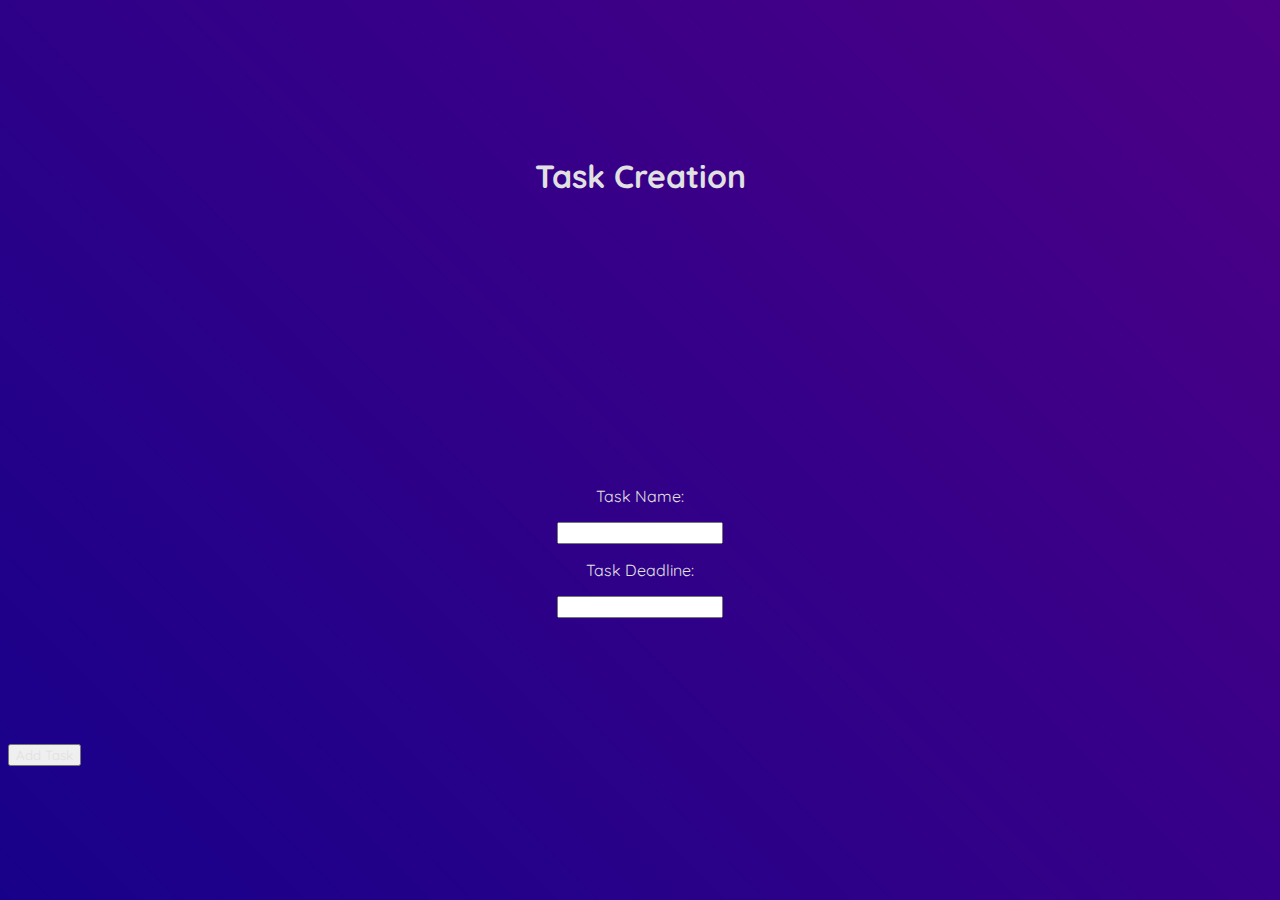
<file: AddTaskPage/index.html>
<!DOCTYPE html>
<html lang="en">
	<head>
		<meta charset="UTF-8">
        <meta name="viewport" content="width=device-width, initial-scale=1.0">
		<title>Task Creation</title>
		<link rel="shortcut icon" href="../Img/image.png" type="image/x-icon">
        <link href="https://fonts.googleapis.com/css2?family=Quicksand:wght@300;400;500&display=swap" rel="stylesheet"> 
        <link rel="stylesheet" href="https://cdn.jsdelivr.net/npm/bootstrap@4.5.3/dist/css/bootstrap.min.css" integrity="sha384-TX8t27EcRE3e/ihU7zmQxVncDAy5uIKz4rEkgIXeMed4M0jlfIDPvg6uqKI2xXr2" crossorigin="anonymous">
        <link rel="stylesheet" href="https://use.fontawesome.com/releases/v5.15.1/css/all.css" integrity="sha384-vp86vTRFVJgpjF9jiIGPEEqYqlDwgyBgEF109VFjmqGmIY/Y4HV4d3Gp2irVfcrp" crossorigin="anonymous">
        <link rel="stylesheet" href="style.css">
        <script src="https://code.jquery.com/jquery-3.5.1.js" integrity="sha256-QWo7LDvxbWT2tbbQ97B53yJnYU3WhH/C8ycbRAkjPDc=" crossorigin="anonymous"></script>
		<!-- ADD OTHER HEADER FILES-->
	</head>

	<body>
		<div class="section_title" id="body">
			<h1>Task Creation</h1>
		</div>
		<div class="inputpage_body" id="body"> <!-- HOW TO GROUP THESE FOUR ELEMENTS INTO DIVS?-->
			<p>Task Name:</p>
			<input id="task-input" />
			<p>Task Deadline:</p>
			<input id="deadline-input" />
		</div>
		<button class="inputpage_body" id="add-task-button">Add Task</button>
	</body>
	<script src="https://code.jquery.com/jquery-3.5.1.slim.min.js" integrity="sha384-DfXdz2htPH0lsSSs5nCTpuj/zy4C+OGpamoFVy38MVBnE+IbbVYUew+OrCXaRkfj" crossorigin="anonymous"></script>
    <script src="https://cdn.jsdelivr.net/npm/bootstrap@4.5.3/dist/js/bootstrap.bundle.min.js" integrity="sha384-ho+j7jyWK8fNQe+A12Hb8AhRq26LrZ/JpcUGGOn+Y7RsweNrtN/tE3MoK7ZeZDyx" crossorigin="anonymous"></script>
    <script src="script.js"></script>
</html>
</file>
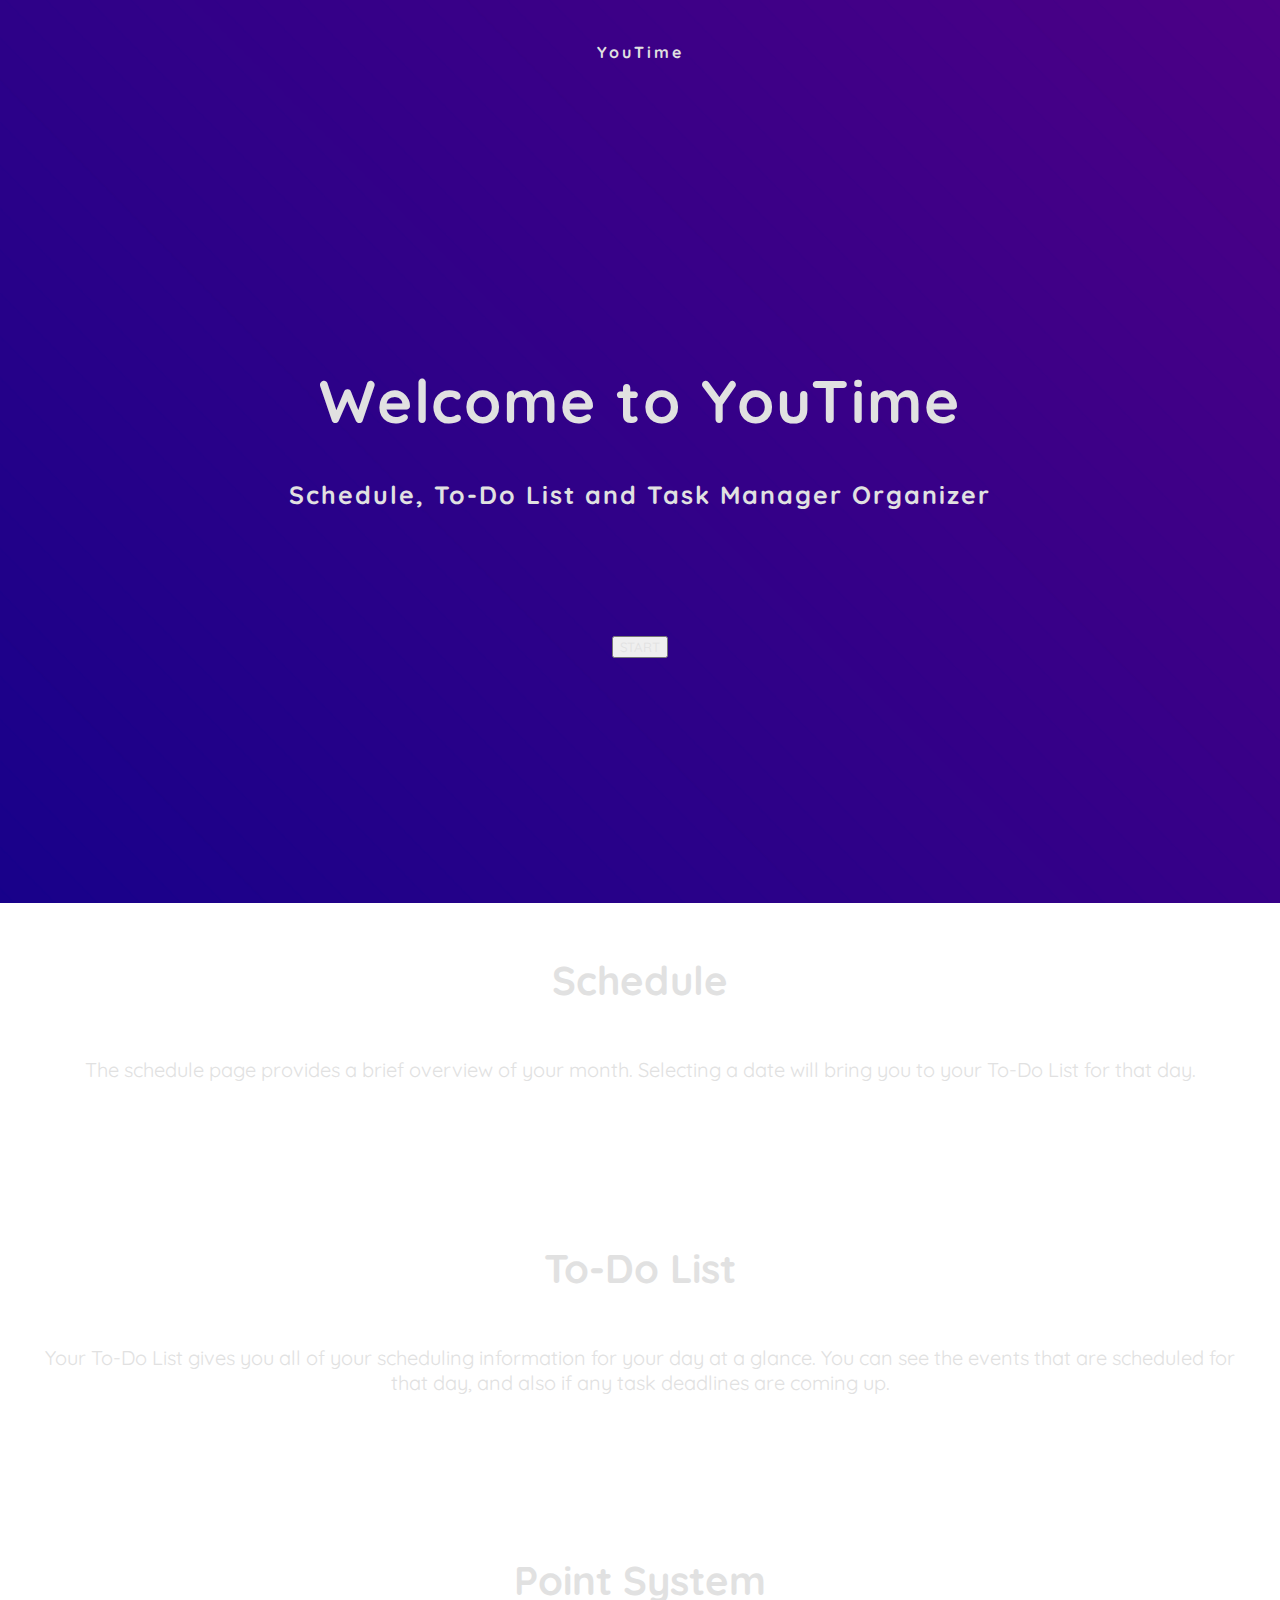
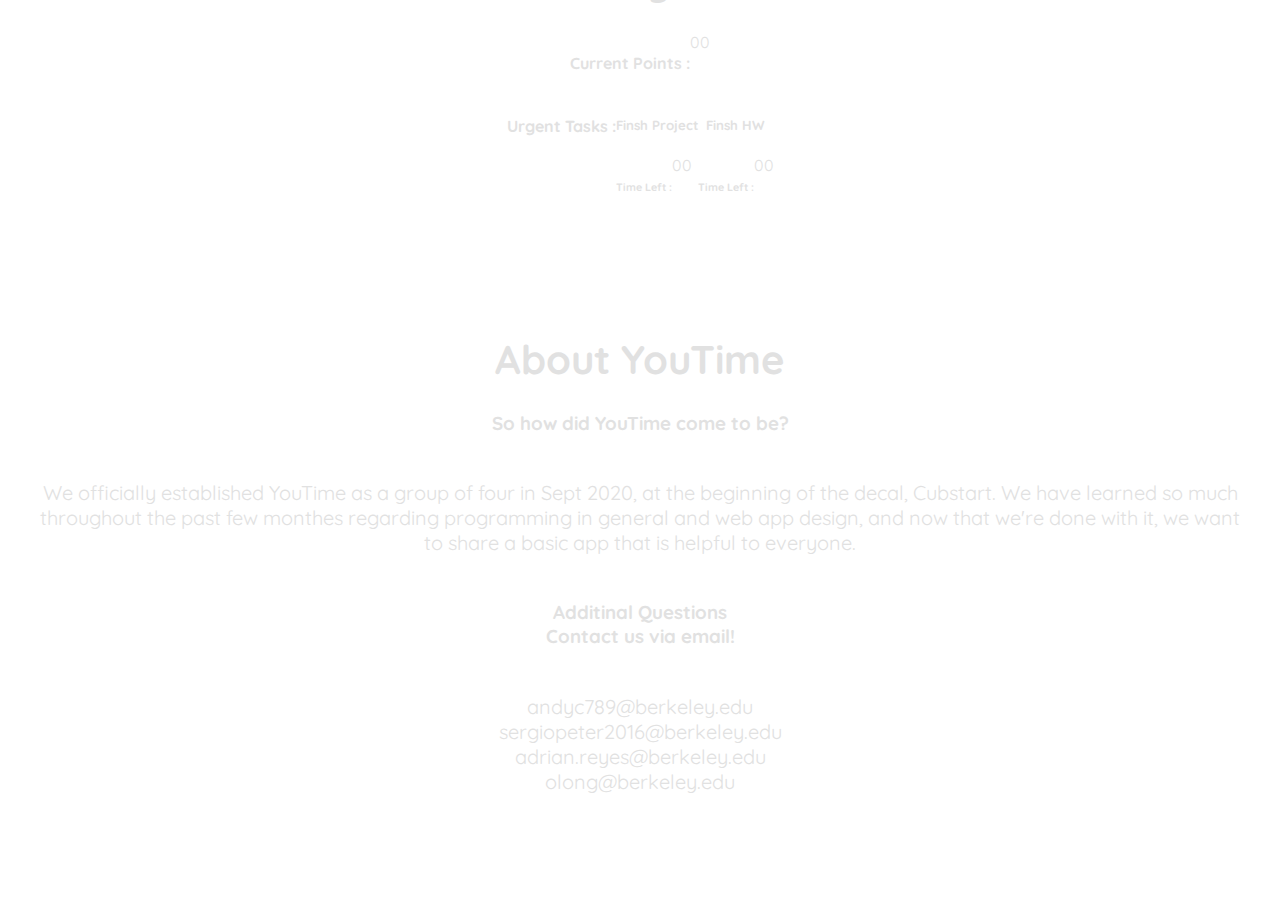
<file: HomePage/index.html>
<!DOCTYPE html>

<html lang="en">
    <head>
        <meta charset="UTF-8">
        <meta name="viewport" content="width=device-width, initial-scale=1.0">
        <title>YouTime</title>
        <link rel="shortcut icon" href="../Img/image.png" type="image/x-icon">
        <link href="https://fonts.googleapis.com/css2?family=Quicksand:wght@300;400;500&display=swap" rel="stylesheet"> 
        <link rel="stylesheet" href="https://cdn.jsdelivr.net/npm/bootstrap@4.5.3/dist/css/bootstrap.min.css" integrity="sha384-TX8t27EcRE3e/ihU7zmQxVncDAy5uIKz4rEkgIXeMed4M0jlfIDPvg6uqKI2xXr2" crossorigin="anonymous">
        <link rel="stylesheet" href="https://use.fontawesome.com/releases/v5.15.1/css/all.css" integrity="sha384-vp86vTRFVJgpjF9jiIGPEEqYqlDwgyBgEF109VFjmqGmIY/Y4HV4d3Gp2irVfcrp" crossorigin="anonymous">
        <link rel="stylesheet" href="style.css">
        <script src="https://code.jquery.com/jquery-3.5.1.js" integrity="sha256-QWo7LDvxbWT2tbbQ97B53yJnYU3WhH/C8ycbRAkjPDc=" crossorigin="anonymous"></script>
    </head>
    <body>
<!-- 
    The Scroll cirlces indecating where you are in respect to the page hieght 
        <div class="scroll">
            <i class="fas fa-circle"></i>
            <i class="far fa-circle"></i>
            <i class="far fa-circle"></i>
            <i class="far fa-circle"></i>
        </div> 
-->

        <div class="content">
                <div id="header">
                    <h4>YouTime</h4>
                    <i class="fas fa-bars"></i>
                </div>

            <!-- First Section -->
            <div class="section_one">
                <div class="container" id="body">
                    <div class="container" id="main-text">
                        <h1>Welcome to YouTime</h1>
                        <h3>Schedule, To-Do List and Task Manager Organizer</h3>
                    </div>
                    <button type="button" class="btn btn-outline-success btn-lg" >START</button>
                    <!-- <span class="scroll_icon">
                        <i class="fas fa-caret-down fa-4x" style="visibility: hidden"></i>        
                    </span> -->
                </div>
            </div>

            <!-- Second Section -->
            <div class="section_two">
                <div class="container">
                    <h1>Schedule</h1>
                    <p>The schedule page provides a brief overview of your month. Selecting a date will bring you to your To-Do List for that day.</p>
                </div>
            </div>

            <!-- Theird Section -->
            <div class="section_three">
                <div class="container">
                    <h1>To-Do List</h1>
                    <p>Your To-Do List gives you all of your scheduling information for your day at a glance. You can see the events that are scheduled for that day, and also if any task deadlines are coming up.</p>
                </div>
            </div>

            <!-- Fourth Section -->
            <div class="section_four">
                <div class="container">
                    <h1>Point System</h1>

                    <div class="point_example">
                        <h4>Current Points : </h4>
                        <span class="example_points">00</span>
                    </div>

                    <div class="urgent_example">
                        <h4>Urgent Tasks :</h4>
                        <div class="example_tasks">
                            <h5>Finsh Project</h6>
                            <div class="time_left_example">
                                <h6>Time Left : </h6>
                                <span>00</span>
                            </div>
                        </div>
                        <div class="example_tasks">
                            <h5>Finsh HW </h6>
                            <div class="time_left_example">
                                <h6>Time Left : </h6>
                                <span>00</span>
                            </div>
                        </div>
                    </div>
                </div>
            </div>
            

                    <!-- Firth Section -->
            <div class="section_five">
                <div class="container">
                    <h1>About YouTime</h1>
                    <div class="aboutUs_question1">
                        <h3>So how did YouTime come to be?</h3>
                        <p>We officially established YouTime as a group of four in Sept 2020, at the beginning of the decal, Cubstart. We have learned so much throughout the past few monthes regarding programming in general and web app design, and now that we're done with it, we want to share a basic app that is helpful to everyone.</p>    
                    </div>
                    <div class="aboutUs_question2">
                        <h3>Additinal Questions <br> Contact us via email!</h3>
                        <p>andyc789@berkeley.edu<br>sergiopeter2016@berkeley.edu<br>adrian.reyes@berkeley.edu<br>olong@berkeley.edu</p>    

                    </div>
                </div>
            </div>




        </div>
        
        <script src="https://code.jquery.com/jquery-3.5.1.slim.min.js" integrity="sha384-DfXdz2htPH0lsSSs5nCTpuj/zy4C+OGpamoFVy38MVBnE+IbbVYUew+OrCXaRkfj" crossorigin="anonymous"></script>
        <script src="https://cdn.jsdelivr.net/npm/bootstrap@4.5.3/dist/js/bootstrap.bundle.min.js" integrity="sha384-ho+j7jyWK8fNQe+A12Hb8AhRq26LrZ/JpcUGGOn+Y7RsweNrtN/tE3MoK7ZeZDyx" crossorigin="anonymous"></script>
        <script src="script.js"></script>
    </body>
</html>
</file>
<file: AddTaskPage/style.css>
/* Gobal Values */
* {
	color: #e1e1e1;
	font-family: 'Quicksand', sans-serif;
}

html {
	height: 100%;
}

body {
	-webkit-background-size: cover;
	-moz-background-size: cover;
	-o-background-size: cover;
	background-size: cover;
	/* makes the graidents that does not repeat */
	background-repeat: no-repeat;
	background-attachment: fixed;
	background-image: url(../Img/gradient.png);
}
<<<<<<< HEAD
#scroll {
	flex-direction: column;
}

#header {
	padding: 1% 0;
	letter-spacing: 3px;
	display: flex;
	flex-direction: row;
	justify-content: center;
	align-items: center;
}

/* Need to move the icon to the right but idk how to make it work */
.fas fa-bars {
	display: flex;
	align-self: flex-end;
}

#body {
	text-align: center;
	padding: 10%;
}

#add-task-button {
	text-align: center;
	justify-content: center;
	align-items: center;
}

.inputpage_title {
	display: flex;
	justify-content: center;
	align-items: center;
}

.inputpage_body {
	display: flex;
	flex-direction: column;
	align-items: center;
}

/* Start Section One */
.section_one {
	padding: 0 0 3%;
}

#main-text {
	padding: 10%;
	letter-spacing: 2px;
}

#main-text h1 {
	font-size: 60px;
}

#main-text h3 {
	font-size: 25px;
}
.btn {
	margin-bottom: 8%;
}
.fa-caret-down {
	display: flex;
	justify-content: center;
	transition-property: opacity;
}

/* Start of Section Two */
.section_two {
	text-align: center;
	padding: 2% 0 5%;
}
.section_two div h1 {
	font-size: 40px;
}
.section_two div p {
	padding: 2%;
	font-size: 20px;
}

/* Code not in the DOM when initulaized */
#star-large {
	width: 10px;
	height: 10px;
	-webkit-border-radius: 5px;
	-moz-border-radius: 5px;
	border-radius: 5px;
	background: red;
}
#star-small {
	width: 5px;
	height: 5px;
	-webkit-border-radius: 5px;
	-moz-border-radius: 5px;
	border-radius: 5px;
	background: red;
}

/* Test Code not real code */
/* #header {
	border: green solid 2px;
} */
</file>
<file: HomePage/style.css>
/* Gobal Values */
* {
	color: #e1e1e1;
	font-family: 'Quicksand', sans-serif;
}

html {
	height: 100%;
}

body {
	-webkit-background-size: cover;
	-moz-background-size: cover;
	-o-background-size: cover;
	background-size: cover;
	/* makes the graidents that does not repeat */
	background-repeat: no-repeat;
	background-attachment: fixed;
	background-image: url(../Img/gradient.png);
}
#scroll {
	flex-direction: column;
}

#header {
	padding: 1% 0;
	letter-spacing: 3px;
	display: flex;
	flex-direction: row;
	justify-content: center;
	align-items: center;
}

/* Need to move the icon to the right but idk how to make it work */
.fas fa-bars {
	display: flex;
	align-self: flex-end;
}

#body {
	text-align: center;
	padding: 10%;
}

/* Start Section One */
.section_one {
	padding: 0 0 3%;
}

#main-text {
	padding: 10%;
	letter-spacing: 2px;
}

#main-text h1 {
	font-size: 60px;
}

#main-text h3 {
	font-size: 25px;
}
.btn {
	margin-bottom: 8%;
}
.fa-caret-down {
	display: flex;
	justify-content: center;
	transition-property: opacity;
}

/* Start of Section Two */
.section_two {
	text-align: center;
	padding: 2% 0 5%;
}
.section_two div h1 {
	font-size: 40px;
}
.section_two div p {
	padding: 2%;
	font-size: 20px;
}

/* Start of Section Three */
.section_three {
	text-align: center;
	padding: 2% 0 5%;
}
.section_three div h1 {
	font-size: 40px;
}
.section_three div p {
	padding: 2%;
	font-size: 20px;
}

/* Start of Section Four */
.section_four {
	text-align: center;
	padding: 2% 0 5%;
}
.section_four div h1 {
	font-size: 40px;
}
.section_four div p {
	padding: 2%;
	font-size: 20px;
}
.section_four .point_example {
	display: flex;
	flex-direction: row;
	justify-content: center;
}
.section_four .urgent_example {
	display: flex;
	flex-direction: row;
	justify-content: center;
}

.section_four .urgent_example .time_left_example {
	display: flex;
}

/* Start of Section Five */
.section_five {
	text-align: center;
	padding: 2% 0 5%;
}
.section_five div h1 {
	font-size: 40px;
}
.section_five div p {
	padding: 2%;
	font-size: 20px;
}

/* Code not in the DOM when initulaized */
#star-large {
	width: 10px;
	height: 10px;
	-webkit-border-radius: 5px;
	-moz-border-radius: 5px;
	border-radius: 5px;
	background: red;
}
#star-small {
	width: 5px;
	height: 5px;
	-webkit-border-radius: 5px;
	-moz-border-radius: 5px;
	border-radius: 5px;
	background: red;
}

/* Test Code not real code */
/* #header {
	border: green solid 2px;
} */
</file>
